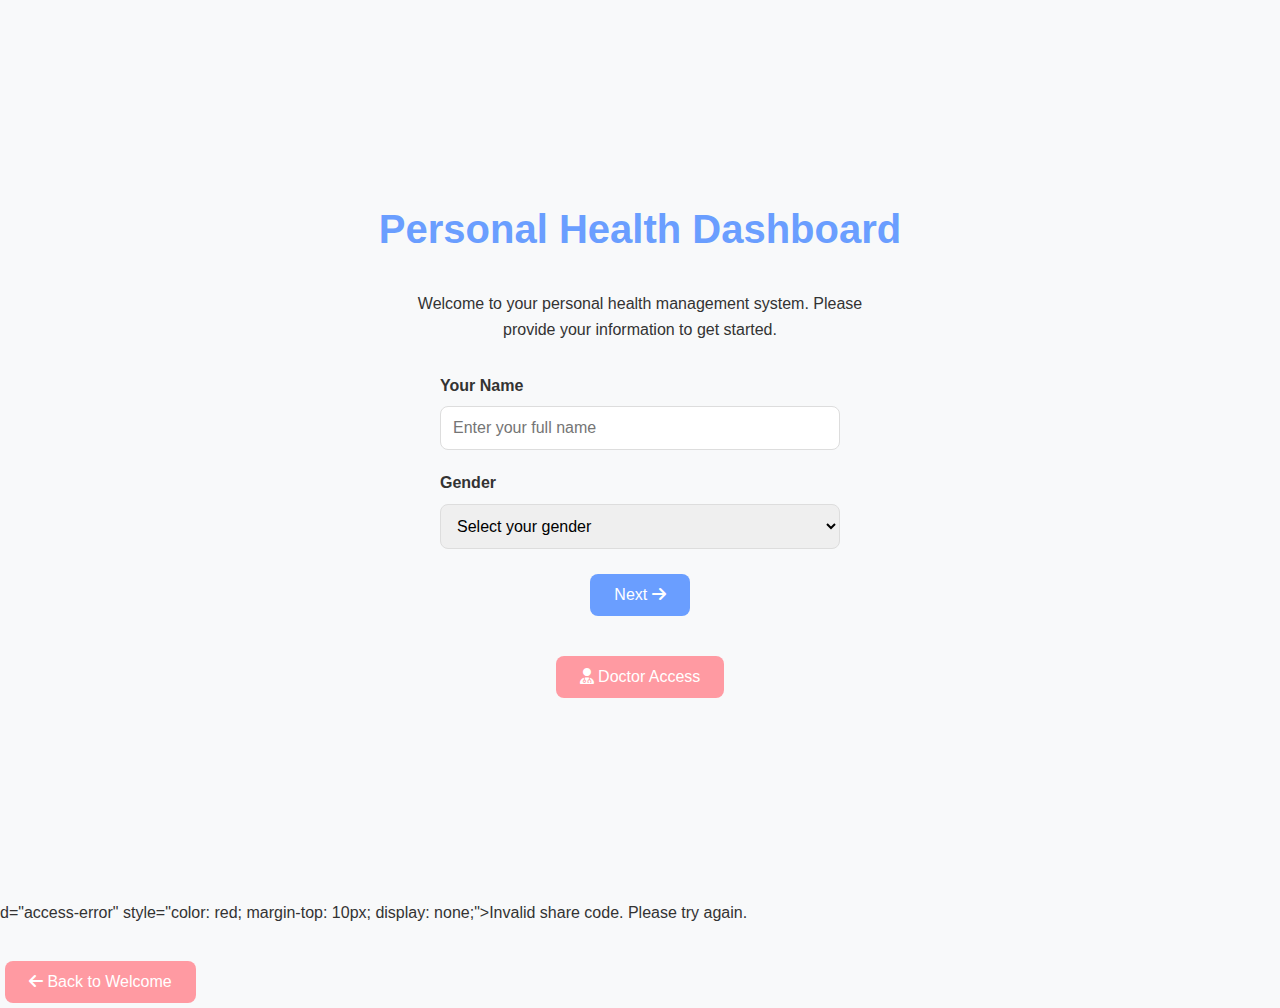
<file: index.html>
<!DOCTYPE html>
<html lang="en">
<head>
    <meta charset="UTF-8">
    <meta name="viewport" content="width=device-width, initial-scale=1.0">
    <title>Personal Health Dashboard</title>
    <link rel="stylesheet" href="https://cdnjs.cloudflare.com/ajax/libs/font-awesome/6.4.0/css/all.min.css">
    <style>
        :root {
            --primary-color: #6a9eff;
            --secondary-color: #ff9aa2;
            --accent-color: #b5ead7;
            --light-color: #ffffff;
            --dark-color: #333333;
            --shadow: 0 4px 6px rgba(0, 0, 0, 0.1);
            --transition: all 0.3s ease;
        }
        * {
            margin: 0;
            padding: 0;
            box-sizing: border-box;
            font-family: 'Segoe UI', Tahoma, Geneva, Verdana, sans-serif;
        }
        body {
            background-color: #f8f9fa;
            color: var(--dark-color);
            line-height: 1.6;
        }
        .container {
            max-width: 1200px;
            margin: 0 auto;
            padding: 20px;
        }
        .page {
            display: none;
            animation: fadeIn 0.5s ease-in-out;
        }
        .page.active {
            display: block;
        }
        @keyframes fadeIn {
            from { opacity: 0; transform: translateY(20px); }
            to { opacity: 1; transform: translateY(0); }
        }
        .welcome-container {
            display: flex;
            flex-direction: column;
            align-items: center;
            justify-content: center;
            min-height: 100vh;
            text-align: center;
            padding: 20px;
        }
        .welcome-title {
            font-size: 2.5rem;
            margin-bottom: 30px;
            color: var(--primary-color);
        }
        .form-group {
            margin-bottom: 20px;
            width: 100%;
            max-width: 400px;
        }
        .form-group label {
            display: block;
            margin-bottom: 8px;
            font-weight: 600;
            text-align: left;
        }
        .form-group input,
        .form-group select,
        .form-group textarea {
            width: 100%;
            padding: 12px;
            border: 1px solid #ddd;
            border-radius: 8px;
            font-size: 16px;
            transition: var(--transition);
        }
        .form-group textarea {
            resize: vertical;
            min-height: 100px;
        }
        .form-group input:focus,
        .form-group select:focus,
        .form-group textarea:focus {
            outline: none;
            border-color: var(--primary-color);
            box-shadow: 0 0 0 3px rgba(106, 158, 255, 0.2);
        }
        .btn {
            padding: 12px 24px;
            background-color: var(--primary-color);
            color: white;
            border: none;
            border-radius: 8px;
            font-size: 16px;
            cursor: pointer;
            transition: var(--transition);
            display: inline-block;
            margin: 5px;
        }
        .btn:hover {
            background-color: #5a8ee8;
            transform: translateY(-2px);
            box-shadow: var(--shadow);
        }
        .btn-secondary {
            background-color: var(--secondary-color);
        }
        .btn-secondary:hover {
            background-color: #ff8a92;
        }
        .btn-success {
            background-color: #4CAF50;
        }
        .btn-success:hover {
            background-color: #45a049;
        }
        .dashboard-header {
            display: flex;
            justify-content: space-between;
            align-items: center;
            margin-bottom: 30px;
        }
        .dashboard-title {
            font-size: 2rem;
            color: var(--primary-color);
        }
        .user-info {
            display: flex;
            align-items: center;
            gap: 10px;
        }
        .user-avatar {
            width: 40px;
            height: 40px;
            border-radius: 50%;
            background-color: var(--accent-color);
            display: flex;
            align-items: center;
            justify-content: center;
            color: var(--primary-color);
            font-weight: bold;
        }
        .dashboard-grid {
            display: grid;
            grid-template-columns: repeat(auto-fill, minmax(280px, 1fr));
            gap: 20px;
            margin-bottom: 30px;
        }
        .card {
            background-color: white;
            border-radius: 12px;
            padding: 20px;
            box-shadow: var(--shadow);
            transition: var(--transition);
            cursor: pointer;
        }
        .card:hover {
            transform: translateY(-5px);
            box-shadow: 0 8px 15px rgba(0, 0, 0, 0.1);
        }
        .card-icon {
            font-size: 2rem;
            margin-bottom: 15px;
            color: var(--primary-color);
        }
        .card-title {
            font-size: 1.2rem;
            margin-bottom: 10px;
            color: var(--dark-color);
        }
        .card-description {
            color: #666;
            font-size: 0.9rem;
        }
        .quote-card {
            grid-column: span 2;
            background-color: var(--accent-color);
            text-align: center;
            padding: 30px;
        }
        .quote-text {
            font-style: italic;
            font-size: 1.2rem;
            margin-bottom: 10px;
        }
        .quote-author {
            font-weight: 600;
            color: #555;
        }
        .personal-info-container {
            background-color: white;
            border-radius: 12px;
            padding: 30px;
            box-shadow: var(--shadow);
            margin-bottom: 30px;
        }
        .section-title {
            font-size: 1.5rem;
            margin-bottom: 20px;
            color: var(--primary-color);
            border-bottom: 2px solid var(--accent-color);
            padding-bottom: 10px;
            display: flex;
            justify-content: space-between;
            align-items: center;
        }
        .section-actions {
            display: flex;
            gap: 10px;
        }
        .info-grid {
            display: grid;
            grid-template-columns: repeat(auto-fill, minmax(250px, 1fr));
            gap: 20px;
            margin-bottom: 30px;
        }
        .info-item {
            margin-bottom: 15px;
        }
        .info-label {
            font-weight: 600;
            margin-bottom: 5px;
            color: #555;
        }
        .info-value {
            padding: 8px 12px;
            background-color: #f8f9fa;
            border-radius: 6px;
            min-height: 40px;
            display: flex;
            align-items: center;
        }
        .info-value.editing {
            background-color: white;
            border: 1px solid #ddd;
            padding: 0;
        }
        .info-value input,
        .info-value select,
        .info-value textarea {
            width: 100%;
            padding: 8px 12px;
            border: none;
            border-radius: 6px;
            background: transparent;
        }
        .upload-section {
            margin-top: 30px;
        }
        .upload-grid {
            display: grid;
            grid-template-columns: repeat(auto-fill, minmax(200px, 1fr));
            gap: 15px;
        }
        .upload-item {
            border: 2px dashed #ddd;
            border-radius: 8px;
            padding: 15px;
            text-align: center;
            transition: var(--transition);
        }
        .upload-item:hover {
            border-color: var(--primary-color);
            background-color: rgba(106, 158, 255, 0.05);
        }
        .upload-icon {
            font-size: 2rem;
            color: var(--primary-color);
            margin-bottom: 10px;
        }
        .file-input {
            display: none;
        }
        .uploaded-file {
            margin-top: 10px;
            font-size: 0.9rem;
            color: #555;
        }
        .analysis-grid {
            display: grid;
            grid-template-columns: repeat(auto-fill, minmax(200px, 1fr));
            gap: 20px;
        }
        .analysis-item {
            background-color: #f8f9fa;
            border-radius: 8px;
            padding: 15px;
            text-align: center;
        }
        .analysis-title {
            font-weight: 600;
            margin-bottom: 10px;
        }
        .analysis-value {
            font-size: 1.5rem;
            font-weight: bold;
            margin-bottom: 5px;
        }
        .analysis-status {
            padding: 4px 8px;
            border-radius: 4px;
            font-size: 0.8rem;
            font-weight: 600;
        }
        .status-normal {
            background-color: #d4edda;
            color: #155724;
        }
        .status-high {
            background-color: #f8d7da;
            color: #721c24;
        }
        .status-low {
            background-color: #fff3cd;
            color: #856404;
        }
        .modal {
            display: none;
            position: fixed;
            top: 0;
            left: 0;
            width: 100%;
            height: 100%;
            background-color: rgba(0, 0, 0, 0.5);
            z-index: 1000;
            align-items: center;
            justify-content: center;
        }
        .modal.active {
            display: flex;
        }
        .modal-content {
            background-color: white;
            border-radius: 12px;
            padding: 30px;
            max-width: 500px;
            width: 90%;
            box-shadow: 0 5px 15px rgba(0, 0, 0, 0.2);
            animation: modalFadeIn 0.3s ease-in-out;
        }
        @keyframes modalFadeIn {
            from { opacity: 0; transform: translateY(-30px); }
            to { opacity: 1; transform: translateY(0); }
        }
        .modal-header {
            display: flex;
            justify-content: space-between;
            align-items: center;
            margin-bottom: 20px;
        }
        .modal-title {
            font-size: 1.5rem;
            color: var(--primary-color);
        }
        .close-btn {
            background: none;
            border: none;
            font-size: 1.5rem;
            cursor: pointer;
            color: #999;
        }
        .close-btn:hover {
            color: var(--dark-color);
        }
        .calculator-container {
            background-color: white;
            border-radius: 12px;
            padding: 30px;
            box-shadow: var(--shadow);
            max-width: 600px;
            margin: 0 auto;
        }
        .calculator-result {
            margin-top: 20px;
            padding: 15px;
            background-color: var(--accent-color);
            border-radius: 8px;
            text-align: center;
            font-weight: 600;
            font-size: 1.2rem;
        }
        .share-code {
            background-color: #f8f9fa;
            border-radius: 8px;
            padding: 15px;
            text-align: center;
            margin: 20px 0;
            font-family: monospace;
            font-size: 1.5rem;
            letter-spacing: 2px;
            font-weight: bold;
            color: var(--primary-color);
        }
        .share-instructions {
            margin-bottom: 20px;
            color: #555;
        }
        .share-buttons {
            display: flex;
            justify-content: center;
            gap: 10px;
        }
        .notification {
            position: fixed;
            bottom: 20px;
            right: 20px;
            background-color: var(--primary-color);
            color: white;
            padding: 15px 20px;
            border-radius: 8px;
            box-shadow: var(--shadow);
            z-index: 2000;
            animation: fadeIn 0.3s ease-in-out;
        }
        .doctor-access-container {
            background-color: white;
            border-radius: 12px;
            padding: 40px;
            box-shadow: var(--shadow);
            max-width: 500px;
            margin: 50px auto;
            text-align: center;
        }
        .doctor-logo {
            font-size: 4rem;
            color: var(--primary-color);
            margin-bottom: 20px;
        }
        .doctor-title {
            font-size: 2rem;
            margin-bottom: 10px;
            color: var(--primary-color);
        }
        .doctor-subtitle {
            color: #666;
            margin-bottom: 30px;
        }
        @media (max-width: 768px) {
            .dashboard-grid {
                grid-template-columns: 1fr;
            }
            .quote-card {
                grid-column: span 1;
            }
            .info-grid {
                grid-template-columns: 1fr;
            }
            .upload-grid {
                grid-template-columns: 1fr;
            }
            .analysis-grid {
                grid-template-columns: 1fr;
            }
            .section-actions {
                flex-direction: column;
                width: 100%;
            }
            .section-actions .btn {
                width: 100%;
            }
        }
    </style>
</head>
<body>
    <div id="welcome-page" class="page active">
        <div class="welcome-container">
            <h1 class="welcome-title">Personal Health Dashboard</h1>
            <p style="margin-bottom: 30px; max-width: 500px;">Welcome to your personal health management system. Please provide your information to get started.</p>
            <div class="form-group">
                <label for="user-name">Your Name</label>
                <input type="text" id="user-name" placeholder="Enter your full name" required>
            </div>
            <div class="form-group">
                <label for="user-gender">Gender</label>
                <select id="user-gender" required>
                    <option value="">Select your gender</option>
                    <option value="male">Male</option>
                    <option value="female">Female</option>
                    <option value="other">Other</option>
                </select>
            </div>
            <button id="welcome-next-btn" class="btn">Next <i class="fas fa-arrow-right"></i></button>
            <div style="margin-top: 30px;">
                <button id="doctor-access-btn" class="btn btn-secondary"><i class="fas fa-user-md"></i> Doctor Access</button>
            </div>
        </div>
    </div>
    <div id="dashboard-page" class="page">
        <div class="container">
            <div class="dashboard-header">
                <h1 class="dashboard-title">Health Dashboard</h1>
                <div class="user-info">
                    <div class="user-avatar" id="user-avatar">U</div>
                    <span id="display-name">User</span>
                </div>
            </div>
            <div class="dashboard-grid">
                <div class="card" id="personal-info-card">
                    <div class="card-icon"><i class="fas fa-user-lock"></i></div>
                    <h3 class="card-title">Personal Info</h3>
                    <p class="card-description">View and manage your personal health information</p>
                </div>
                <div class="card" id="doctor-view-card">
                    <div class="card-icon"><i class="fas fa-user-md"></i></div>
                    <h3 class="card-title">Doctor View</h3>
                    <p class="card-description">Access patient information using a share code</p>
                </div>
                <div class="card" id="age-calculator-card">
                    <div class="card-icon"><i class="fas fa-calendar-alt"></i></div>
                    <h3 class="card-title">Age Calculator</h3>
                    <p class="card-description">Calculate your exact age in years, months, and days</p>
                </div>
                <div class="card" id="bmi-calculator-card">
                    <div class="card-icon"><i class="fas fa-weight"></i></div>
                    <h3 class="card-title">BMI Calculator</h3>
                    <p class="card-description">Calculate your Body Mass Index</p>
                </div>
                <div class="card" id="heart-rate-card">
                    <div class="card-icon"><i class="fas fa-heartbeat"></i></div>
                    <h3 class="card-title">Heart Rate Checker</h3>
                    <p class="card-description">Check and track your heart rate</p>
                </div>
                <div class="card" id="temperature-card">
                    <div class="card-icon"><i class="fas fa-thermometer-half"></i></div>
                    <h3 class="card-title">Body Temperature</h3>
                    <p class="card-description">Record and monitor your body temperature</p>
                </div>
                <div class="card" id="sleep-calculator-card">
                    <div class="card-icon"><i class="fas fa-bed"></i></div>
                    <h3 class="card-title">Sleep Time Calculator</h3>
                    <p class="card-description">Calculate optimal sleep and wake times</p>
                </div>
                <div class="card" id="water-intake-card">
                    <div class="card-icon"><i class="fas fa-tint"></i></div>
                    <h3 class="card-title">Water Intake Calculator</h3>
                    <p class="card-description">Calculate your daily water intake needs</p>
                </div>
                <div class="card quote-card">
                    <div class="card-icon"><i class="fas fa-quote-left"></i></div>
                    <p class="quote-text" id="motivational-quote">Loading quote...</p>
                    <p class="quote-author" id="quote-author">Author</p>
                </div>
            </div>
        </div>
    </div>
    <div id="personal-info-page" class="page">
        <div class="container">
            <div class="dashboard-header">
                <h1 class="dashboard-title">Personal Health Information</h1>
                <button id="back-to-dashboard" class="btn"><i class="fas fa-arrow-left"></i> Back to Dashboard</button>
            </div>
            <div class="personal-info-container">
                <h2 class="section-title">
                    Personal Information
                    <div class="section-actions">
                        <button id="edit-info-btn" class="btn btn-secondary"><i class="fas fa-edit"></i> Edit</button>
                        <button id="save-info-btn" class="btn btn-success" style="display: none;"><i class="fas fa-save"></i> Save</button>
                        <button id="cancel-edit-btn" class="btn" style="display: none;"><i class="fas fa-times"></i> Cancel</button>
                        <button id="share-info-btn" class="btn"><i class="fas fa-share-alt"></i> Share with Doctor</button>
                    </div>
                </h2>
                <div class="info-grid">
                    <div class="info-item">
                        <div class="info-label">Name</div>
                        <div class="info-value" id="info-name">-</div>
                    </div>
                    <div class="info-item">
                        <div class="info-label">Date of Birth</div>
                        <div class="info-value" id="info-dob">-</div>
                    </div>
                    <div class="info-item">
                        <div class="info-label">Gender</div>
                        <div class="info-value" id="info-gender">-</div>
                    </div>
                    <div class="info-item">
                        <div class="info-label">Blood Group</div>
                        <div class="info-value" id="info-blood-group">-</div>
                    </div>
                    <div class="info-item">
                        <div class="info-label">Height</div>
                        <div class="info-value" id="info-height">-</div>
                    </div>
                    <div class="info-item">
                        <div class="info-label">Weight</div>
                        <div class="info-value" id="info-weight">-</div>
                    </div>
                    <div class="info-item">
                        <div class="info-label">Allergies</div>
                        <div class="info-value" id="info-allergies">-</div>
                    </div>
                    <div class="info-item">
                        <div class="info-label">Emergency Contact</div>
                        <div class="info-value" id="info-emergency">-</div>
                    </div>
                    <div class="info-item">
                        <div class="info-label">Email ID</div>
                        <div class="info-value" id="info-email">-</div>
                    </div>
                    <div class="info-item">
                        <div class="info-label">Current Medications</div>
                        <div class="info-value" id="info-medications">-</div>
                    </div>
                    <div class="info-item" style="grid-column: span 2;">
                        <div class="info-label">Medical History</div>
                        <div class="info-value" id="info-medical-history">-</div>
                    </div>
                </div>
                <h2 class="section-title">Medical Certificates</h2>
                <div class="upload-section">
                    <div class="upload-grid">
                        <div class="upload-item" data-upload-type="blood-report">
                            <div class="upload-icon"><i class="fas fa-file-medical"></i></div>
                            <div>Blood Report</div>
                            <input type="file" class="file-input" id="blood-report-input" accept=".pdf,.jpg,.jpeg,.png">
                            <div class="uploaded-file" id="blood-report-file"></div>
                        </div>
                        <div class="upload-item" data-upload-type="xray-report">
                            <div class="upload-icon"><i class="fas fa-x-ray"></i></div>
                            <div>X-Ray Report</div>
                            <input type="file" class="file-input" id="xray-report-input" accept=".pdf,.jpg,.jpeg,.png">
                            <div class="uploaded-file" id="xray-report-file"></div>
                        </div>
                        <div class="upload-item" data-upload-type="ecg-report">
                            <div class="upload-icon"><i class="fas fa-heartbeat"></i></div>
                            <div>ECG Report</div>
                            <input type="file" class="file-input" id="ecg-report-input" accept=".pdf,.jpg,.jpeg,.png">
                            <div class="uploaded-file" id="ecg-report-file"></div>
                        </div>
                        <div class="upload-item" data-upload-type="vaccination">
                            <div class="upload-icon"><i class="fas fa-syringe"></i></div>
                            <div>Vaccination Certificate</div>
                            <input type="file" class="file-input" id="vaccination-input" accept=".pdf,.jpg,.jpeg,.png">
                            <div class="uploaded-file" id="vaccination-file"></div>
                        </div>
                        <div class="upload-item" data-upload-type="fitness">
                            <div class="upload-icon"><i class="fas fa-running"></i></div>
                            <div>Medical Fitness Certificate</div>
                            <input type="file" class="file-input" id="fitness-input" accept=".pdf,.jpg,.jpeg,.png">
                            <div class="uploaded-file" id="fitness-file"></div>
                        </div>
                        <div class="upload-item" data-upload-type="insurance">
                            <div class="upload-icon"><i class="fas fa-file-invoice-dollar"></i></div>
                            <div>Insurance Card</div>
                            <input type="file" class="file-input" id="insurance-input" accept=".pdf,.jpg,.jpeg,.png">
                            <div class="uploaded-file" id="insurance-file"></div>
                        </div>
                    </div>
                </div>
                <h2 class="section-title">Report Analysis</h2>
                <div class="analysis-grid">
                    <div class="analysis-item">
                        <div class="analysis-title">Blood Pressure</div>
                        <div class="analysis-value" id="bp-value">120/80</div>
                        <div class="analysis-status status-normal" id="bp-status">Normal</div>
                    </div>
                    <div class="analysis-item">
                        <div class="analysis-title">Blood Sugar</div>
                        <div class="analysis-value" id="sugar-value">100 mg/dL</div>
                        <div class="analysis-status status-normal" id="sugar-status">Normal</div>
                    </div>
                    <div class="analysis-item">
                        <div class="analysis-title">Heart Rate</div>
                        <div class="analysis-value" id="hr-value">72 bpm</div>
                        <div class="analysis-status status-normal" id="hr-status">Normal</div>
                    </div>
                    <div class="analysis-item">
                        <div class="analysis-title">Cholesterol</div>
                        <div class="analysis-value" id="cholesterol-value">180 mg/dL</div>
                        <div class="analysis-status status-normal" id="cholesterol-status">Normal</div>
                    </div>
                </div>
            </div>
        </div>
    </div>
    <div id="doctor-access-page" class="page">
        <div class="doctor-access-container">
            <div class="doctor-logo"><i class="fas fa-user-md"></i></div>
            <h1 class="doctor-title">Doctor Access</h1>
            <p class="doctor-subtitle">Enter the share code provided by the patient to view their health information.</p>
            <div class="form-group">
                <label for="share-code-input">Share Code</label>
                <input type="text" id="share-code-input" placeholder="Enter 6-character code" maxlength="6">
            </div>
            <button id="access-patient-btn" class="btn">Access Patient Information</button>
            <div id="calculator-content"></div>
        </div>
    </div>
    <div id="share-modal" class="modal">
        <div class="modal-content">
            <div class="modal-header">
                <h3 class="modal-title">Share Your Health Information</h3>
                <button class="close-btn" id="close-share-modal">&times;</button>
            </div>
            <div class="share-instructions">
                Share this code with your doctor. They can use it to access your health information.
            </div>
            <div class="share-code" id="share-code">ABCD12</div>
            <div class="share-buttons">
                <button id="copy-code-btn" class="btn"><i class="fas fa-copy"></i> Copy Code</button>
                <button id="generate-new-code-btn" class="btn btn-secondary"><i class="fas fa-sync-alt"></i> Generate New Code</button>
            </div>
            <div id="copy-success" style="color: green; margin-top: 10px; display: none; text-align: center;">
                Code copied to clipboard!
            </div>
        </div>
    </div>
    <script>
        const healthData = {};

        document.addEventListener('DOMContentLoaded', function() {
            checkDoctorView();
            const userData = getUserData();
            if (userData.name && userData.gender) {
                showDashboard();
            }
            setupEventListeners();
            loadMotivationalQuote();
        });

        function getUserData() {
            const data = sessionStorage.getItem('healthDashboardUser');
            return data ? JSON.parse(data) : {};
        }

        function saveUserData(data) {
            sessionStorage.setItem('healthDashboardUser', JSON.stringify(data));
        }

        function getPersonalInfo() {
            const data = sessionStorage.getItem('personalInfo');
            return data ? JSON.parse(data) : {};
        }

        function savePersonalInfo(data) {
            sessionStorage.setItem('personalInfo', JSON.stringify(data));
        }

        function getUploadedFiles() {
            const data = sessionStorage.getItem('uploadedFiles');
            return data ? JSON.parse(data) : {};
        }

        function saveUploadedFiles(data) {
            sessionStorage.setItem('uploadedFiles', JSON.stringify(data));
        }

        function getAnalysisData() {
            const data = sessionStorage.getItem('analysisData');
            return data ? JSON.parse(data) : {};
        }

        function saveAnalysisData(data) {
            sessionStorage.setItem('analysisData', JSON.stringify(data));
        }

        function getShareCode() {
            return sessionStorage.getItem('healthShareCode');
        }

        function saveShareCode(code) {
            sessionStorage.setItem('healthShareCode', code);
        }

        function getSharedData(code) {
            const data = sessionStorage.getItem(`sharedData_${code}`);
            return data ? JSON.parse(data) : null;
        }

        function saveSharedData(code, data) {
            sessionStorage.setItem(`sharedData_${code}`, JSON.stringify(data));
        }

        function checkDoctorView() {
            const urlParams = new URLSearchParams(window.location.search);
            const view = urlParams.get('view');
            if (view === 'doctor') {
                showPage('doctor-access-page');
            }
        }

        function setupEventListeners() {
            document.getElementById('welcome-next-btn').addEventListener('click', function() {
                const name = document.getElementById('user-name').value.trim();
                const gender = document.getElementById('user-gender').value;
                if (name && gender) {
                    const userData = { name: name, gender: gender };
                    saveUserData(userData);
                    showDashboard();
                } else {
                    alert('Please enter your name and select your gender.');
                }
            });

            document.getElementById('doctor-access-btn').addEventListener('click', function() {
                showPage('doctor-access-page');
            });

            document.getElementById('personal-info-card').addEventListener('click', function() {
                document.getElementById('password-modal').classList.add('active');
            });

            document.getElementById('doctor-view-card').addEventListener('click', function() {
                document.getElementById('doctor-view-modal').classList.add('active');
            });

            document.getElementById('age-calculator-card').addEventListener('click', function() {
                showCalculator('age');
            });

            document.getElementById('bmi-calculator-card').addEventListener('click', function() {
                showCalculator('bmi');
            });

            document.getElementById('heart-rate-card').addEventListener('click', function() {
                showCalculator('heart-rate');
            });

            document.getElementById('temperature-card').addEventListener('click', function() {
                showCalculator('temperature');
            });

            document.getElementById('sleep-calculator-card').addEventListener('click', function() {
                showCalculator('sleep');
            });

            document.getElementById('water-intake-card').addEventListener('click', function() {
                showCalculator('water');
            });

            document.getElementById('verify-password-btn').addEventListener('click', verifyPassword);
            document.getElementById('close-password-modal').addEventListener('click', function() {
                document.getElementById('password-modal').classList.remove('active');
            });

            document.getElementById('view-patient-btn').addEventListener('click', function() {
                const shareCode = document.getElementById('doctor-code-input').value.trim().toUpperCase();
                if (shareCode.length === 6) {
                    const sharedData = getSharedData(shareCode);
                    if (sharedData) {
                        displayDoctorView(sharedData);
                        document.getElementById('doctor-view-modal').classList.remove('active');
                        document.getElementById('doctor-code-input').value = '';
                        document.getElementById('doctor-code-error').style.display = 'none';
                    } else {
                        document.getElementById('doctor-code-error').style.display = 'block';
                    }
                } else {
                    document.getElementById('doctor-code-error').style.display = 'block';
                }
            });

            document.getElementById('close-doctor-modal').addEventListener('click', function() {
                document.getElementById('doctor-view-modal').classList.remove('active');
                document.getElementById('doctor-code-input').value = '';
                document.getElementById('doctor-code-error').style.display = 'none';
            });

            document.getElementById('close-calculator-modal').addEventListener('click', function() {
                document.getElementById('calculator-modal').classList.remove('active');
            });

            document.getElementById('back-to-dashboard').addEventListener('click', function() {
                showPage('dashboard-page');
            });

            document.getElementById('edit-info-btn').addEventListener('click', enableEditMode);
            document.getElementById('save-info-btn').addEventListener('click', savePersonalInfoData);
            document.getElementById('cancel-edit-btn').addEventListener('click', cancelEditMode);
            document.getElementById('share-info-btn').addEventListener('click', showShareModal);

            document.getElementById('close-share-modal').addEventListener('click', function() {
                document.getElementById('share-modal').classList.remove('active');
            });

            document.getElementById('copy-code-btn').addEventListener('click', copyShareCode);
            document.getElementById('generate-new-code-btn').addEventListener('click', generateNewShareCode);

            document.getElementById('access-patient-btn').addEventListener('click', accessPatientInfo);
            document.getElementById('back-to-doctor-access').addEventListener('click', function() {
                showPage('doctor-access-page');
                document.getElementById('share-code-input').value = '';
                document.getElementById('access-error').style.display = 'none';
            });

            document.getElementById('back-to-welcome').addEventListener('click', function() {
                showPage('welcome-page');
                document.getElementById('share-code-input').value = '';
                document.getElementById('access-error').style.display = 'none';
            });

            setupFileUploadHandlers();
        }

        function accessPatientInfo() {
            const shareCode = document.getElementById('share-code-input').value.trim().toUpperCase();
            if (shareCode.length === 6) {
                const sharedData = getSharedData(shareCode);
                if (sharedData) {
                    displayDoctorView(sharedData);
                } else {
                    document.getElementById('access-error').style.display = 'block';
                }
            } else {
                document.getElementById('access-error').style.display = 'block';
            }
        }

        function displayDoctorView(data) {
            const container = document.getElementById('doctor-info-container');
            container.innerHTML = '';

            const patientInfoSection = document.createElement('div');
            patientInfoSection.innerHTML = `
                <h2 class="section-title">Patient Information</h2>
                <div class="info-grid">
                    <div class="info-item">
                        <div class="info-label">Name</div>
                        <div class="info-value">${data.userData.name || '-'}</div>
                    </div>
                    <div class="info-item">
                        <div class="info-label">Date of Birth</div>
                        <div class="info-value">${data.personalInfo.dob || '-'}</div>
                    </div>
                    <div class="info-item">
                        <div class="info-label">Gender</div>
                        <div class="info-value">${data.userData.gender ? data.userData.gender.charAt(0).toUpperCase() + data.userData.gender.slice(1) : '-'}</div>
                    </div>
                    <div class="info-item">
                        <div class="info-label">Blood Group</div>
                        <div class="info-value">${data.personalInfo.bloodGroup || '-'}</div>
                    </div>
                    <div class="info-item">
                        <div class="info-label">Height</div>
                        <div class="info-value">${data.personalInfo.height || '-'}</div>
                    </div>
                    <div class="info-item">
                        <div class="info-label">Weight</div>
                        <div class="info-value">${data.personalInfo.weight || '-'}</div>
                    </div>
                    <div class="info-item">
                        <div class="info-label">Allergies</div>
                        <div class="info-value">${data.personalInfo.allergies || '-'}</div>
                    </div>
                    <div class="info-item">
                        <div class="info-label">Emergency Contact</div>
                        <div class="info-value">${data.personalInfo.emergencyContact || '-'}</div>
                    </div>
                    <div class="info-item">
                        <div class="info-label">Email ID</div>
                        <div class="info-value">${data.personalInfo.email || '-'}</div>
                    </div>
                    <div class="info-item">
                        <div class="info-label">Current Medications</div>
                        <div class="info-value">${data.personalInfo.medications || '-'}</div>
                    </div>
                    <div class="info-item" style="grid-column: span 2;">
                        <div class="info-label">Medical History</div>
                        <div class="info-value">${data.personalInfo.medicalHistory || '-'}</div>
                    </div>
                </div>
            `;

            container.appendChild(patientInfoSection);

            const certificatesSection = document.createElement('div');
            certificatesSection.innerHTML = `
                <h2 class="section-title">Medical Certificates</h2>
                <div class="upload-grid">
                    ${Object.keys(data.uploadedFiles).map(fileType => `
                        <div class="upload-item">
                            <div class="upload-icon"><i class="fas fa-file-medical"></i></div>
                            <div>${fileType.replace('-', ' ').replace(/\b\w/g, l => l.toUpperCase())}</div>
                            <div class="uploaded-file">${data.uploadedFiles[fileType].name}</div>
                        </div>
                    `).join('')}
                </div>
            `;

            container.appendChild(certificatesSection);

            const analysisSection = document.createElement('div');
            analysisSection.innerHTML = `
                <h2 class="section-title">Report Analysis</h2>
                <div class="analysis-grid">
                    <div class="analysis-item">
                        <div class="analysis-title">Blood Pressure</div>
                        <div class="analysis-value">${data.analysisData.bloodPressure || '120/80'}</div>
                        <div class="analysis-status status-normal">Normal</div>
                    </div>
                    <div class="analysis-item">
                        <div class="analysis-title">Blood Sugar</div>
                        <div class="analysis-value">${data.analysisData.bloodSugar || '100 mg/dL'}</div>
                        <div class="analysis-status status-normal">Normal</div>
                    </div>
                    <div class="analysis-item">
                        <div class="analysis-title">Heart Rate</div>
                        <div class="analysis-value">${data.analysisData.heartRate ? `${data.analysisData.heartRate} bpm` : '72 bpm'}</div>
                        <div class="analysis-status status-normal">Normal</div>
                    </div>
                    <div class="analysis-item">
                        <div class="analysis-title">Cholesterol</div>
                        <div class="analysis-value">${data.analysisData.cholesterol || '180 mg/dL'}</div>
                        <div class="analysis-status status-normal">Normal</div>
                    </div>
                </div>
            `;

            container.appendChild(analysisSection);

            const timestampSection = document.createElement('div');
            timestampSection.style.marginTop = '20px';
            timestampSection.style.textAlign = 'center';
            timestampSection.style.color = '#666';
            timestampSection.style.fontSize = '0.9rem';
            timestampSection.innerHTML = `Information shared on: ${new Date(data.timestamp).toLocaleString()}`;
            container.appendChild(timestampSection);

            showPage('doctor-view-page');
        }

        function showDashboard() {
            const userData = getUserData();
            document.getElementById('display-name').textContent = userData.name;
            document.getElementById('user-avatar').textContent = userData.name.charAt(0).toUpperCase();
            showPage('dashboard-page');
        }

        function showPage(pageId) {
            document.querySelectorAll('.page').forEach(page => {
                page.classList.remove('active');
            });
            document.getElementById(pageId).classList.add('active');
        }

        function verifyPassword() {
            const password = document.getElementById('password-input').value;
            const correctPassword = 'health123';
            if (password === correctPassword) {
                document.getElementById('password-modal').classList.remove('active');
                showPersonalInfoPage();
                document.getElementById('password-input').value = '';
                document.getElementById('password-error').style.display = 'none';
            } else {
                document.getElementById('password-error').style.display = 'block';
            }
        }

        function showPersonalInfoPage() {
            loadPersonalInfoData();
            showPage('personal-info-page');
        }

        function loadPersonalInfoData() {
            const userData = getUserData();
            const personalInfo = getPersonalInfo();

            document.getElementById('info-name').textContent = userData.name || '-';
            document.getElementById('info-gender').textContent = userData.gender ?
                userData.gender.charAt(0).toUpperCase() + userData.gender.slice(1) : '-';

            document.getElementById('info-dob').textContent = personalInfo.dob || '-';
            document.getElementById('info-blood-group').textContent = personalInfo.bloodGroup || '-';
            document.getElementById('info-height').textContent = personalInfo.height || '-';
            document.getElementById('info-weight').textContent = personalInfo.weight || '-';
            document.getElementById('info-allergies').textContent = personalInfo.allergies || '-';
            document.getElementById('info-emergency').textContent = personalInfo.emergencyContact || '-';
            document.getElementById('info-email').textContent = personalInfo.email || '-';
            document.getElementById('info-medications').textContent = personalInfo.medications || '-';
            document.getElementById('info-medical-history').textContent = personalInfo.medicalHistory || '-';

            loadUploadedFiles();
        }

        function loadUploadedFiles() {
            const uploadedFiles = getUploadedFiles();
            Object.keys(uploadedFiles).forEach(fileType => {
                const fileElement = document.getElementById(`${fileType}-file`);
                if (fileElement && uploadedFiles[fileType]) {
                    fileElement.textContent = uploadedFiles[fileType].name;
                }
            });
        }

        function setupFileUploadHandlers() {
            const uploadItems = document.querySelectorAll('.upload-item');
            uploadItems.forEach(item => {
                const uploadType = item.getAttribute('data-upload-type');
                const fileInput = document.getElementById(`${uploadType}-input`);
                item.addEventListener('click', function() {
                    fileInput.click();
                });
                fileInput.addEventListener('change', function(e) {
                    const file = e.target.files[0];
                    if (file) {
                        const uploadedFiles = getUploadedFiles();
                        uploadedFiles[uploadType] = {
                            name: file.name,
                            size: file.size,
                            type: file.type
                        };
                        saveUploadedFiles(uploadedFiles);
                        document.getElementById(`${uploadType}-file`).textContent = file.name;
                    }
                });
            });
        }

        function enableEditMode() {
            document.getElementById('edit-info-btn').style.display = 'none';
            document.getElementById('save-info-btn').style.display = 'inline-block';
            document.getElementById('cancel-edit-btn').style.display = 'inline-block';

            const infoItems = document.querySelectorAll('.info-value');
            infoItems.forEach(item => {
                const currentValue = item.textContent.trim();
                const itemId = item.id;
                let inputElement;

                if (itemId === 'info-gender') {
                    inputElement = document.createElement('select');
                    inputElement.innerHTML = `
                        <option value="">Select gender</option>
                        <option value="male" ${currentValue === 'Male' ? 'selected' : ''}>Male</option>
                        <option value="female" ${currentValue === 'Female' ? 'selected' : ''}>Female</option>
                        <option value="other" ${currentValue === 'Other' ? 'selected' : ''}>Other</option>
                    `;
                } else if (itemId === 'info-medical-history' || itemId === 'info-allergies' || itemId === 'info-medications') {
                    inputElement = document.createElement('textarea');
                    inputElement.value = currentValue === '-' ? '' : currentValue;
                } else if (itemId === 'info-dob') {
                    inputElement = document.createElement('input');
                    inputElement.type = 'date';
                    inputElement.value = currentValue === '-' ? '' : currentValue;
                } else {
                    inputElement = document.createElement('input');
                    inputElement.type = 'text';
                    inputElement.value = currentValue === '-' ? '' : currentValue;
                }

                item.innerHTML = '';
                item.appendChild(inputElement);
                item.classList.add('editing');
            });
        }

        function savePersonalInfoData() {
            const personalInfo = {};
            const infoItems = document.querySelectorAll('.info-value.editing');
            infoItems.forEach(item => {
                const input = item.querySelector('input, select, textarea');
                const itemId = item.id;
                const value = input.value.trim();

                if (itemId === 'info-name') personalInfo.name = value;
                else if (itemId === 'info-dob') personalInfo.dob = value;
                else if (itemId === 'info-gender') personalInfo.gender = value;
                else if (itemId === 'info-blood-group') personalInfo.bloodGroup = value;
                else if (itemId === 'info-height') personalInfo.height = value;
                else if (itemId === 'info-weight') personalInfo.weight = value;
                else if (itemId === 'info-allergies') personalInfo.allergies = value;
                else if (itemId === 'info-emergency') personalInfo.emergencyContact = value;
                else if (itemId === 'info-email') personalInfo.email = value;
                else if (itemId === 'info-medications') personalInfo.medications = value;
                else if (itemId === 'info-medical-history') personalInfo.medicalHistory = value;
            });

            savePersonalInfo(personalInfo);

            const userData = getUserData();
            if (personalInfo.name) userData.name = personalInfo.name;
            if (personalInfo.gender) userData.gender = personalInfo.gender;
            saveUserData(userData);

            loadPersonalInfoData();
            exitEditMode();
            showNotification('Personal information saved successfully!');
        }

        function cancelEditMode() {
            loadPersonalInfoData();
            exitEditMode();
        }

        function exitEditMode() {
            document.getElementById('edit-info-btn').style.display = 'inline-block';
            document.getElementById('save-info-btn').style.display = 'none';
            document.getElementById('cancel-edit-btn').style.display = 'none';
            document.querySelectorAll('.info-value').forEach(item => {
                item.classList.remove('editing');
            });
        }

        function showShareModal() {
            let shareCode = getShareCode();
            if (!shareCode) {
                shareCode = generateShareCode();
                saveShareCode(shareCode);
            }
            document.getElementById('share-code').textContent = shareCode;
            document.getElementById('share-modal').classList.add('active');
            saveDataForSharing();
        }

        function generateShareCode() {
            const characters = 'ABCDEFGHIJKLMNOPQRSTUVWXYZ0123456789';
            let result = '';
            for (let i = 0; i < 6; i++) {
                result += characters.charAt(Math.floor(Math.random() * characters.length));
            }
            return result;
        }

        function generateNewShareCode() {
            const newCode = generateShareCode();
            saveShareCode(newCode);
            document.getElementById('share-code').textContent = newCode;
            saveDataForSharing();
            showNotification('New share code generated!');
        }

        function saveDataForSharing() {
            const shareCode = getShareCode();
            if (!shareCode) return;

            const userData = getUserData();
            const personalInfo = getPersonalInfo();
            const uploadedFiles = getUploadedFiles();
            const analysisData = getAnalysisData();

            const sharedData = {
                userData,
                personalInfo,
                uploadedFiles,
                analysisData,
                timestamp: new Date().toISOString()
            };

            saveSharedData(shareCode, sharedData);
        }

        function copyShareCode() {
            const shareCode = document.getElementById('share-code').textContent;
            const tempInput = document.createElement('input');
            tempInput.value = shareCode;
            document.body.appendChild(tempInput);
            tempInput.select();
            document.execCommand('copy');
            document.body.removeChild(tempInput);

            const copySuccess = document.getElementById('copy-success');
            copySuccess.style.display = 'block';
            setTimeout(() => {
                copySuccess.style.display = 'none';
            }, 3000);
        }

        function showNotification(message) {
            const notification = document.createElement('div');
            notification.className = 'notification';
            notification.textContent = message;
            document.body.appendChild(notification);
            setTimeout(() => {
                notification.style.opacity = '0';
                setTimeout(() => {
                    document.body.removeChild(notification);
                }, 300);
            }, 3000);
        }

        function showCalculator(type) {
            const modal = document.getElementById('calculator-modal');
            const title = document.getElementById('calculator-title');
            const content = document.getElementById('calculator-content');
            content.innerHTML = '';

            switch(type) {
                case 'age':
                    title.textContent = 'Age Calculator';
                    content.innerHTML = getAgeCalculatorHTML();
                    setupAgeCalculator();
                    break;
                case 'bmi':
                    title.textContent = 'BMI Calculator';
                    content.innerHTML = getBMICalculatorHTML();
                    setupBMICalculator();
                    break;
                case 'heart-rate':
                    title.textContent = 'Heart Rate Checker';
                    content.innerHTML = getHeartRateCheckerHTML();
                    setupHeartRateChecker();
                    break;
                case 'temperature':
                    title.textContent = 'Body Temperature Checker';
                    content.innerHTML = getTemperatureCheckerHTML();
                    setupTemperatureChecker();
                    break;
                case 'sleep':
                    title.textContent = 'Sleep Time Calculator';
                    content.innerHTML = getSleepCalculatorHTML();
                    setupSleepCalculator();
                    break;
                case 'water':
                    title.textContent = 'Water Intake Calculator';
                    content.innerHTML = getWaterIntakeCalculatorHTML();
                    setupWaterIntakeCalculator();
                    break;
            }

            modal.classList.add('active');
        }

        function getAgeCalculatorHTML() {
            return `
                <div class="form-group">
                    <label for="birth-date">Date of Birth</label>
                    <input type="date" id="birth-date">
                </div>
                <button id="calculate-age-btn" class="btn">Calculate Age</button>
                <div id="age-result" class="calculator-result" style="display: none;"></div>
            `;
        }

        function setupAgeCalculator() {
            document.getElementById('calculate-age-btn').addEventListener('click', function() {
                const birthDate = document.getElementById('birth-date').value;
                if (birthDate) {
                    const birth = new Date(birthDate);
                    const today = new Date();
                    let years = today.getFullYear() - birth.getFullYear();
                    let months = today.getMonth() - birth.getMonth();
                    let days = today.getDate() - birth.getDate();

                    if (days < 0) {
                        months--;
                        const lastMonth = new Date(today.getFullYear(), today.getMonth(), 0);
                        days += lastMonth.getDate();
                    }

                    if (months < 0) {
                        years--;
                        months += 12;
                    }

                    const result = `You are ${years} years, ${months} months, and ${days} days old.`;
                    document.getElementById('age-result').textContent = result;
                    document.getElementById('age-result').style.display = 'block';
                    saveToPersonalInfo('dob', birthDate);
                } else {
                    alert('Please enter your date of birth.');
                }
            });
        }

        function getBMICalculatorHTML() {
            return `
                <div class="form-group">
                    <label for="weight">Weight (kg)</label>
                    <input type="number" id="weight" placeholder="Enter your weight" min="1" step="0.1">
                </div>
                <div class="form-group">
                    <label for="height">Height (cm)</label>
                    <input type="number" id="height" placeholder="Enter your height" min="1" step="0.1">
                </div>
                <button id="calculate-bmi-btn" class="btn">Calculate BMI</button>
                <div id="bmi-result" class="calculator-result" style="display: none;"></div>
            `;
        }

        function setupBMICalculator() {
            document.getElementById('calculate-bmi-btn').addEventListener('click', function() {
                const weight = parseFloat(document.getElementById('weight').value);
                const height = parseFloat(document.getElementById('height').value) / 100;
                if (weight > 0 && height > 0) {
                    const bmi = weight / (height * height);
                    let category = '';
                    if (bmi < 18.5) {
                        category = 'Underweight';
                    } else if (bmi < 25) {
                        category = 'Normal weight';
                    } else if (bmi < 30) {
                        category = 'Overweight';
                    } else {
                        category = 'Obese';
                    }
                    const result = `Your BMI is ${bmi.toFixed(1)} (${category})`;
                    document.getElementById('bmi-result').textContent = result;
                    document.getElementById('bmi-result').style.display = 'block';
                    saveToPersonalInfo('weight', `${weight} kg`);
                    saveToPersonalInfo('height', `${height * 100} cm`);
                } else {
                    alert('Please enter valid weight and height values.');
                }
            });
        }

        function getHeartRateCheckerHTML() {
            return `
                <div class="form-group">
                    <label for="heart-rate">Heart Rate (bpm)</label>
                    <input type="number" id="heart-rate" placeholder="Enter your heart rate" min="1">
                </div>
                <button id="check-heart-rate-btn" class="btn">Check Heart Rate</button>
                <div id="heart-rate-result" class="calculator-result" style="display: none;"></div>
            `;
        }

        function setupHeartRateChecker() {
            document.getElementById('check-heart-rate-btn').addEventListener('click', function() {
                const heartRate = parseInt(document.getElementById('heart-rate').value);
                if (heartRate > 0) {
                    let status = '';
                    if (heartRate < 60) {
                        status = 'Low (Bradycardia)';
                    } else if (heartRate <= 100) {
                        status = 'Normal';
                    } else {
                        status = 'High (Tachycardia)';
                    }
                    const result = `Your heart rate is ${heartRate} bpm (${status})`;
                    document.getElementById('heart-rate-result').textContent = result;
                    document.getElementById('heart-rate-result').style.display = 'block';
                    updateReportAnalysis('heart-rate', heartRate);
                } else {
                    alert('Please enter a valid heart rate value.');
                }
            });
        }

        function getTemperatureCheckerHTML() {
            return `
                <div class="form-group">
                    <label for="temperature">Body Temperature (°C)</label>
                    <input type="number" id="temperature" placeholder="Enter your temperature" min="35" max="42" step="0.1">
                </div>
                <button id="check-temperature-btn" class="btn">Check Temperature</button>
                <div id="temperature-result" class="calculator-result" style="display: none;"></div>
            `;
        }

        function setupTemperatureChecker() {
            document.getElementById('check-temperature-btn').addEventListener('click', function() {
                const temperature = parseFloat(document.getElementById('temperature').value);
                if (temperature >= 35 && temperature <= 42) {
                    let status = '';
                    if (temperature < 36.1) {
                        status = 'Low (Hypothermia)';
                    } else if (temperature <= 37.2) {
                        status = 'Normal';
                    } else if (temperature <= 38.0) {
                        status = 'Low-grade fever';
                    } else if (temperature <= 39.0) {
                        status = 'Fever';
                    } else {
                        status = 'High fever';
                    }
                    const result = `Your body temperature is ${temperature}°C (${status})`;
                    document.getElementById('temperature-result').textContent = result;
                    document.getElementById('temperature-result').style.display = 'block';
                } else {
                    alert('Please enter a valid temperature value between 35°C and 42°C.');
                }
            });
        }

        function getSleepCalculatorHTML() {
            return `
                <div class="form-group">
                    <label for="wake-time">Wake Up Time</label>
                    <input type="time" id="wake-time">
                </div>
                <div class="form-group">
                    <label for="sleep-cycles">Sleep Cycles (90 minutes each)</label>
                    <select id="sleep-cycles">
                        <option value="3">4.5 hours (3 cycles)</option>
                        <option value="4">6 hours (4 cycles)</option>
                        <option value="5" selected>7.5 hours (5 cycles)</option>
                        <option value="6">9 hours (6 cycles)</option>
                    </select>
                </div>
                <button id="calculate-sleep-btn" class="btn">Calculate Bedtime</button>
                <div id="sleep-result" class="calculator-result" style="display: none;"></div>
            `;
        }

        function setupSleepCalculator() {
            document.getElementById('calculate-sleep-btn').addEventListener('click', function() {
                const wakeTime = document.getElementById('wake-time').value;
                const sleepCycles = parseInt(document.getElementById('sleep-cycles').value);
                if (wakeTime) {
                    const [hours, minutes] = wakeTime.split(':').map(Number);
                    const totalMinutes = hours * 60 + minutes;
                    const sleepMinutes = sleepCycles * 90;
                    const bedtimeMinutes = (totalMinutes - sleepMinutes + 1440) % 1440;
                    const bedtimeHours = Math.floor(bedtimeMinutes / 60);
                    const bedtimeMins = bedtimeMinutes % 60;
                    const bedtime = `${bedtimeHours.toString().padStart(2, '0')}:${bedtimeMins.toString().padStart(2, '0')}`;
                    const result = `You should go to bed at ${bedtime} to get ${sleepCycles} sleep cycles (${sleepCycles * 1.5} hours).`;
                    document.getElementById('sleep-result').textContent = result;
                    document.getElementById('sleep-result').style.display = 'block';
                } else {
                    alert('Please enter your wake up time.');
                }
            });
        }

        function getWaterIntakeCalculatorHTML() {
            return `
                <div class="form-group">
                    <label for="water-weight">Weight (kg)</label>
                    <input type="number" id="water-weight" placeholder="Enter your weight" min="1" step="0.1">
                </div>
                <div class="form-group">
                    <label for="activity-level">Activity Level</label>
                    <select id="activity-level">
                        <option value="1">Sedentary (little or no exercise)</option>
                        <option value="1.2">Lightly active (light exercise/sports 1-3 days/week)</option>
                        <option value="1.5">Moderately active (moderate exercise/sports 3-5 days/week)</option>
                        <option value="1.7">Very active (hard exercise/sports 6-7 days a week)</option>
                        <option value="2">Extra active (very hard exercise/physical job & exercise)</option>
                    </select>
                </div>
                <button id="calculate-water-btn" class="btn">Calculate Water Intake</button>
                <div id="water-result" class="calculator-result" style="display: none;"></div>
            `;
        }

        function setupWaterIntakeCalculator() {
            document.getElementById('calculate-water-btn').addEventListener('click', function() {
                const weight = parseFloat(document.getElementById('water-weight').value);
                const activityLevel = parseFloat(document.getElementById('activity-level').value);
                if (weight > 0) {
                    let waterIntake = weight * 35;
                    waterIntake *= activityLevel;
                    const waterIntakeLiters = waterIntake / 1000;
                    const waterIntakeGlasses = Math.round(waterIntake / 250);
                    const result = `Your recommended daily water intake is ${waterIntakeLiters.toFixed(1)} liters (approximately ${waterIntakeGlasses} glasses of 250ml each).`;
                    document.getElementById('water-result').textContent = result;
                    document.getElementById('water-result').style.display = 'block';
                } else {
                    alert('Please enter your weight.');
                }
            });
        }

        function saveToPersonalInfo(field, value) {
            let personalInfo = getPersonalInfo();
            personalInfo[field] = value;
            savePersonalInfo(personalInfo);
        }

        function updateReportAnalysis(type, value) {
            let analysisData = getAnalysisData();
            switch(type) {
                case 'heart-rate':
                    analysisData.heartRate = value;
                    let hrStatus = 'Normal';
                    if (value < 60) hrStatus = 'Low';
                    else if (value > 100) hrStatus = 'High';
                    document.getElementById('hr-value').textContent = `${value} bpm`;
                    document.getElementById('hr-status').textContent = hrStatus;
                    document.getElementById('hr-status').className = `analysis-status status-${hrStatus.toLowerCase()}`;
                    break;
            }
            saveAnalysisData(analysisData);
        }

        function loadMotivationalQuote() {
            const quotes = [
                { text: "Take care of your body. It's the only place you have to live.", author: "Jim Rohn" },
                { text: "Health is a state of complete harmony of the body, mind and spirit.", author: "B.K.S. Iyengar" },
                { text: "The groundwork for all happiness is good health.", author: "Leigh Hunt" },
                { text: "A healthy outside starts from the inside.", author: "Robert Urich" },
                { text: "Your body hears everything your mind says. Stay positive.", author: "Unknown" },
                { text: "Health is not about the weight you lose, but about the life you gain.", author: "Dr. Josh Axe" },
                { text: "The first wealth is health.", author: "Ralph Waldo Emerson" },
                { text: "A fit body, a calm mind, a house full of love. These things cannot be bought – they must be earned.", author: "Naval Ravikant" }
            ];
            const randomIndex = Math.floor(Math.random() * quotes.length);
            const quote = quotes[randomIndex];
            document.getElementById('motivational-quote').textContent = quote.text;
            document.getElementById('quote-author').textContent = `— ${quote.author}`;
        }
    </script>
</body>
</html>d="access-error" style="color: red; margin-top: 10px; display: none;">Invalid share code. Please try again.</div>
            <div style="margin-top: 30px;">
                <button id="back-to-welcome" class="btn btn-secondary"><i class="fas fa-arrow-left"></i> Back to Welcome</button>
            </div>
        </div>
    </div>
    <div id="doctor-view-page" class="page">
        <div class="container">
            <div class="dashboard-header">
                <h1 class="dashboard-title">Patient Health Information</h1>
                <button id="back-to-doctor-access" class="btn"><i class="fas fa-arrow-left"></i> Back</button>
            </div>
            <div id="doctor-info-container" class="personal-info-container"></div>
        </div>
    </div>
    <div id="password-modal" class="modal">
        <div class="modal-content">
            <div class="modal-header">
                <h3 class="modal-title">Enter Password</h3>
                <button class="close-btn" id="close-password-modal">&times;</button>
            </div>
            <div class="form-group">
                <label for="password-input">Password</label>
                <input type="password" id="password-input" placeholder="Enter your password">
            </div>
            <button id="verify-password-btn" class="btn">Verify</button>
            <div id="password-error" style="color: red; margin-top: 10px; display: none;">Incorrect password. Please try again.</div>
        </div>
    </div>
    <div id="doctor-view-modal" class="modal">
        <div class="modal-content">
            <div class="modal-header">
                <h3 class="modal-title">Doctor Access</h3>
                <button class="close-btn" id="close-doctor-modal">&times;</button>
            </div>
            <div class="form-group">
                <label for="doctor-code-input">Share Code</label>
                <input type="text" id="doctor-code-input" placeholder="Enter 6-character code" maxlength="6">
            </div>
            <button id="view-patient-btn" class="btn">View Patient Information</button>
            <div id="doctor-code-error" style="color: red; margin-top: 10px; display: none;">Invalid share code. Please try again.</div>
        </div>
    </div>
    <div id="calculator-modal" class="modal">
        <div class="modal-content">
            <div class="modal-header">
                <h3 class="modal-title" id="calculator-title">Calculator</h3>
                <button class="close-btn" id="close-calculator-modal">&times;</button>
            </div>
            <div i
</file>
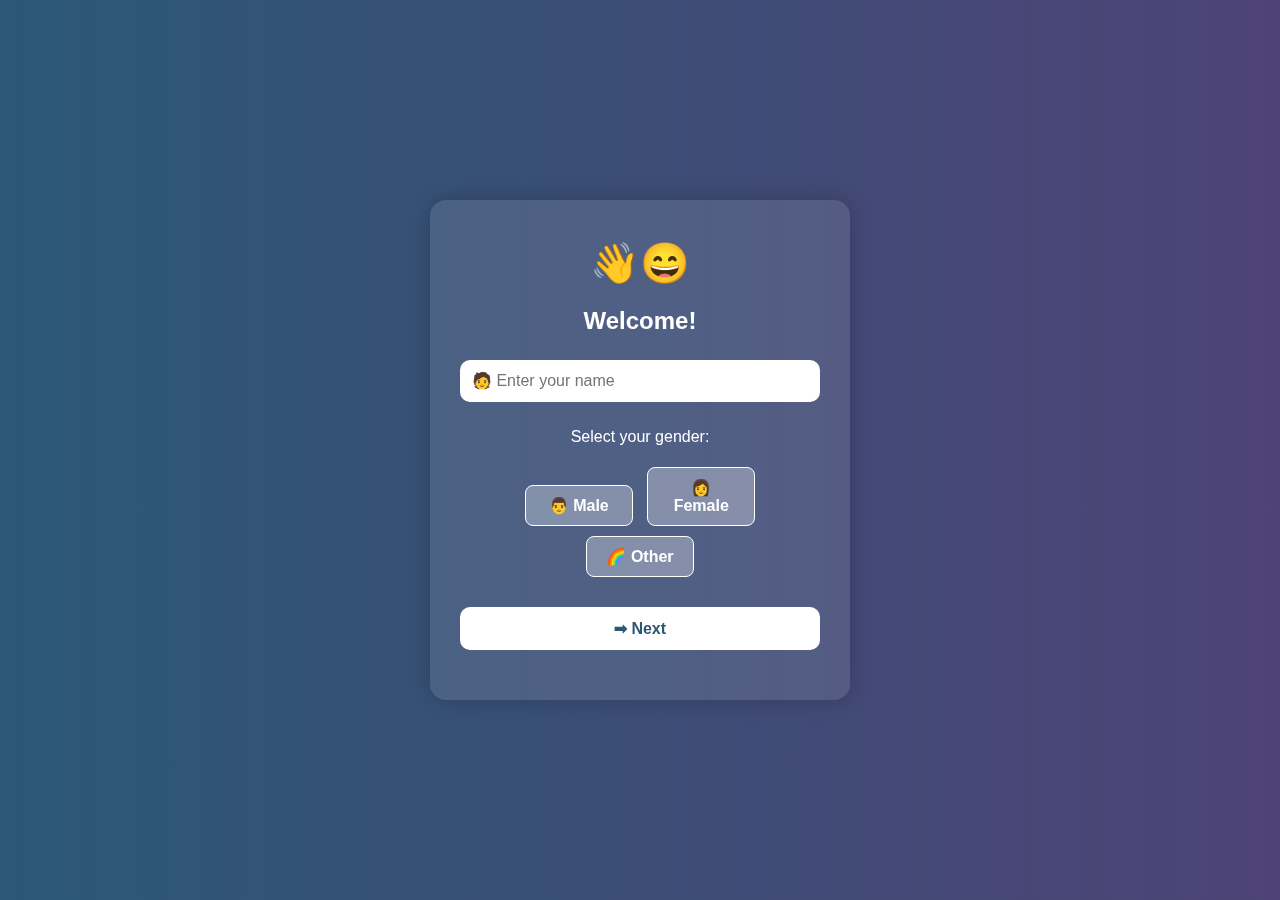
<file: a.html>
<!DOCTYPE html>
<html lang="en">
<head>
  <meta charset="UTF-8">
  <title>🧠 Smart Health Checker</title>
  <style>
    * { box-sizing: border-box; }
    body {
      margin: 0;
      padding: 0;
      font-family: 'Segoe UI', sans-serif;
      background: linear-gradient(to right, #2b5876, #4e4376), url('https://www.transparenttextures.com/patterns/dark-mosaic.png');
      background-blend-mode: overlay;
      background-size: cover;
      height: 100vh;
      display: flex;
      justify-content: center;
      align-items: center;
    }

    .card {
      background: rgba(255, 255, 255, 0.1);
      backdrop-filter: blur(14px);
      border-radius: 16px;
      padding: 40px 30px;
      width: 420px;
      color: #fff;
      box-shadow: 0 0 25px rgba(0,0,0,0.2);
      animation: fadeIn 0.5s ease;
      text-align: center;
    }

    input, button {
      width: 100%;
      padding: 12px;
      margin: 10px 0;
      font-size: 16px;
      border: none;
      border-radius: 10px;
      font-family: inherit;
    }

    input {
      background: #fff;
      color: #333;
    }

    button {
      background-color: #ffffff;
      color: #2b5876;
      font-weight: bold;
      cursor: pointer;
      transition: 0.3s;
    }

    button:hover {
      background-color: #f3e8ff;
    }

    .back-btn {
      background: transparent;
      border: 1px solid #fff;
      color: white;
      margin-top: 12px;
    }

    .hidden {
      display: none;
    }

    h2, h3 {
      margin-bottom: 15px;
    }

    .emoji {
      font-size: 40px;
      margin-bottom: 10px;
    }

    .gender-btn {
      background-color: rgba(255, 255, 255, 0.3);
      color: white;
      border: 1px solid #fff;
      border-radius: 8px;
      padding: 10px 16px;
      margin: 5px;
      cursor: pointer;
      transition: 0.3s;
      width: 30%;
      display: inline-block;
    }

    .gender-btn.selected {
      background-color: #ffffff;
      color: #2b5876;
      font-weight: bold;
    }

    @keyframes fadeIn {
      from { opacity: 0; transform: scale(0.95); }
      to { opacity: 1; transform: scale(1); }
    }
  </style>
</head>
<body>

<!-- Step 1: Enter Name and Gender -->
<div class="card" id="step1">
  <div class="emoji">👋😄</div>
  <h2>Welcome!</h2>

  <input type="text" id="username" placeholder="🧑 Enter your name" oninput="checkInputs()" />

  <div style="margin: 15px 0;">
    <p>Select your gender:</p>
    <div id="gender-buttons">
      <button type="button" class="gender-btn" onclick="selectGender('Male')">👨 Male</button>
      <button type="button" class="gender-btn" onclick="selectGender('Female')">👩 Female</button>
      <button type="button" class="gender-btn" onclick="selectGender('Other')">🌈 Other</button>
    </div>
  </div>

  <button id="next-btn" onclick="goToChoice()" disabled>➡ Next</button>
</div>

<!-- Step 2: Choose Option -->
<div class="card hidden" id="step2">
  <div class="emoji">🙋‍♂👀</div>
  <h2 id="greeting">Hi!</h2>
  <p>🔍 What would you like to check?</p>
  <button onclick="showAge()">🎂 Check Age</button>
  <button onclick="showBMI()">⚖ Check BMI</button>
  <button class="back-btn" onclick="backToName()">🔙 Back</button>
</div>

<!-- Step 3A: Age Calculator -->
<div class="card hidden" id="ageScreen">
  <div class="emoji">📆🎉</div>
  <h2>Age Calculator</h2>
  <input type="date" id="birthdate">
  <button onclick="calculateAge()">🧮 Calculate Age</button>
  <h3 id="ageResult"></h3>
  <button class="back-btn" onclick="backToChoice()">🔙 Back</button>
</div>

<!-- Step 3B: BMI Calculator -->
<div class="card hidden" id="bmiScreen">
  <div class="emoji">🏋‍♂📏</div>
  <h2>BMI Calculator</h2>
  <input type="number" id="height" placeholder="📏 Height (cm)">
  <input type="number" id="weight" placeholder="⚖ Weight (kg)">
  <button onclick="calculateBMI()">🧮 Calculate BMI</button>
  <h3 id="bmiResult"></h3>
  <h3 id="bmiStatus"></h3>
  <button class="back-btn" onclick="backToChoice()">🔙 Back</button>
</div>

<script>
  let userName = "";
  let userGender = "";

  // Function to select gender
  function selectGender(gender) {
    userGender = gender;
    const buttons = document.querySelectorAll('.gender-btn');
    buttons.forEach(btn => {
      btn.classList.remove('selected');
      if (btn.textContent.includes(gender)) {
        btn.classList.add('selected');
      }
    });
    checkInputs();
  }

  // Function to enable or disable next button based on input validation
  function checkInputs() {
    const input = document.getElementById("username").value.trim();
    document.getElementById("next-btn").disabled = !(input && userGender);
  }

  // Function to proceed to the choice screen
  function goToChoice() {
    const input = document.getElementById("username").value.trim();

    // Input validation
    if (!input || !userGender) {
      alert("🚫 Please enter your name and select your gender.");
      return;
    }

    userName = input;
    document.getElementById("step1").classList.add("hidden");
    document.getElementById("step2").classList.remove("hidden");
    document.getElementById("greeting").textContent = `Hi, ${userName}! 👋`;
  }

  // Function to show age calculation screen
  function showAge() {
    document.getElementById("step2").classList.add("hidden");
    document.getElementById("ageScreen").classList.remove("hidden");
  }

  // Function to show BMI calculation screen
  function showBMI() {
    document.getElementById("step2").classList.add("hidden");
    document.getElementById("bmiScreen").classList.remove("hidden");
  }

  // Function to go back to the name screen
  function backToName() {
    document.getElementById("step2").classList.add("hidden");
    document.getElementById("step1").classList.remove("hidden");
    document.getElementById("username").value = "";
    userGender = "";
    checkInputs();
    document.querySelectorAll('.gender-btn').forEach(btn => btn.classList.remove('selected'));
  }

  // Function to go back to the choice screen
  function backToChoice() {
    document.getElementById("ageScreen").classList.add("hidden");
    document.getElementById("bmiScreen").classList.add("hidden");
    document.getElementById("step2").classList.remove("hidden");

    // Clear previous results
    document.getElementById("birthdate").value = "";
    document.getElementById("height").value = "";
    document.getElementById("weight").value = "";
    document.getElementById("ageResult").textContent = "";
    document.getElementById("bmiResult").textContent = "";
    document.getElementById("bmiStatus").textContent = "";
  }

  // Function to calculate age
  function calculateAge() {
    const birthdate = new Date(document.getElementById("birthdate").value);
    if (!birthdate || isNaN(birthdate)) {
      alert("🚫 Please enter a valid birthdate.");
      return;
    }

    const today = new Date();
    let years = today.getFullYear() - birthdate.getFullYear();
    let months = today.getMonth() - birthdate.getMonth();
    let days = today.getDate() - birthdate.getDate();

    if (days < 0) {
      months--;
      days += new Date(today.getFullYear(), today.getMonth(), 0).getDate();
    }

    if (months < 0) {
      years--;
      months += 12;
    }

    document.getElementById("ageResult").textContent =
      `🗓 ${userName}, you are ${years} year(s), ${months} month(s), and ${days} day(s) old. 🎊`;
  }

  // Function to calculate BMI
  function calculateBMI() {
    const h = parseFloat(document.getElementById("height").value);
    const w = parseFloat(document.getElementById("weight").value);
    if (!h || !w || h <= 0 || w <= 0) {
      alert("🚫 Enter valid height and weight.");
      return;
    }

    const bmi = (w / ((h / 100) ** 2)).toFixed(1);
    let status = "";
    if (bmi < 18.5) status = "⚠ Underweight – Take care!";
    else if (bmi < 24.9) status = "✅ Normal – Great job!";
    else if (bmi < 29.9) status = "⚠ Overweight – Stay active!";
    else status = "❌ Obese – Health advice needed!";

    document.getElementById("bmiResult").textContent = `📊 ${userName}, your BMI is ${bmi}`;
    document.getElementById("bmiStatus").textContent = status;
  }
</script>

</body>
</html>
</file>
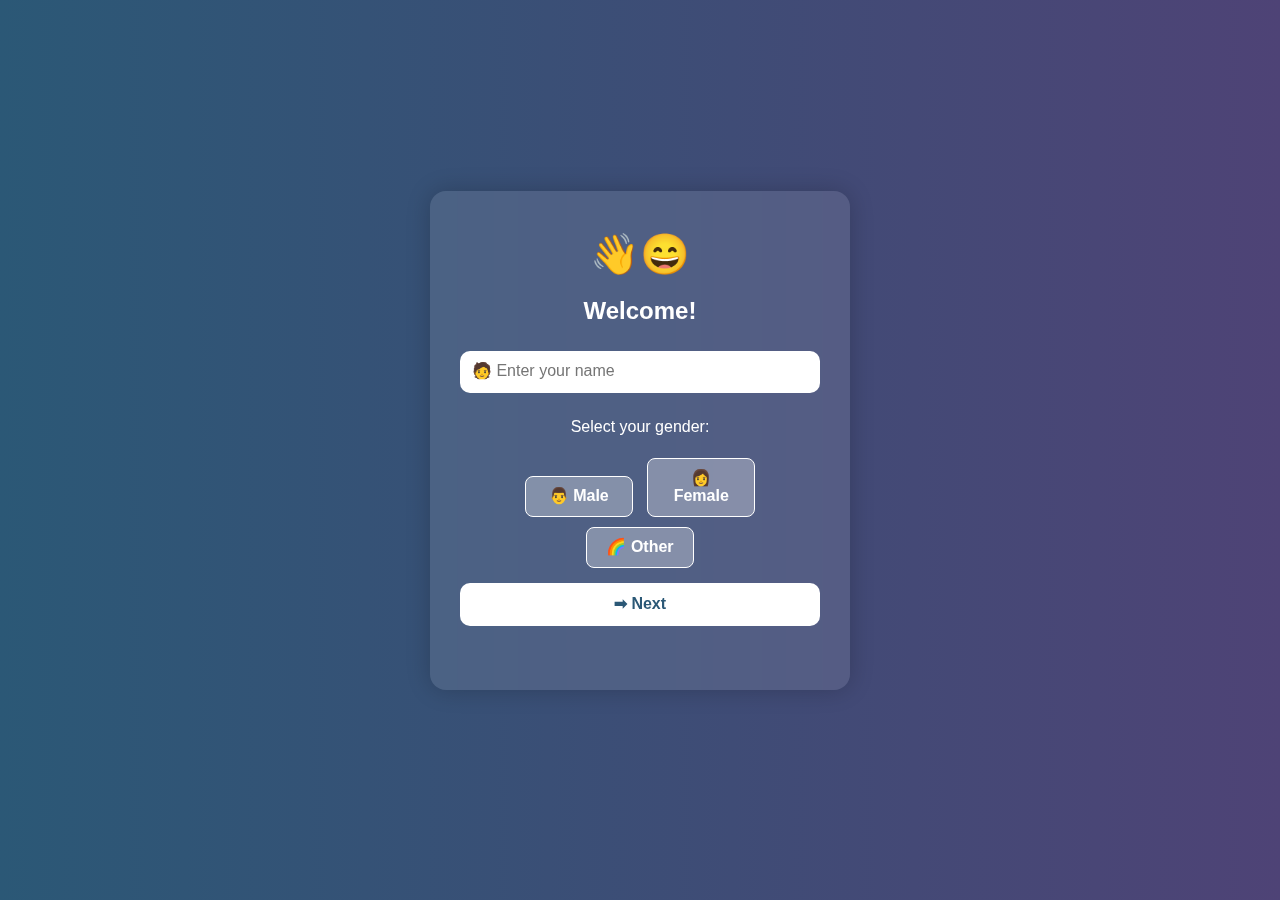
<file: overallcode.html>
<!DOCTYPE html>
<html lang="en">
<head>
  <meta charset="UTF-8" />
  <title>🧠 Smart Health Checker</title>
  <meta name="viewport" content="width=device-width, initial-scale=1.0" />
  <style>
    * { box-sizing: border-box; }
    body {
      margin: 0;
      padding: 0;
      font-family: 'Segoe UI', sans-serif;
      background: linear-gradient(to right, #2b5876, #4e4376), url('https://www.transparenttextures.com/patterns/dark-mosaic.png');
      background-blend-mode: overlay;
      background-size: cover;
      min-height: 100vh;
      display: flex;
      justify-content: center;
      align-items: center;
      flex-direction: column;
    }
    .card {
      background: rgba(255, 255, 255, 0.1);
      backdrop-filter: blur(14px);
      border-radius: 16px;
      padding: 40px 30px;
      width: 420px;
      color: #fff;
      box-shadow: 0 0 25px rgba(0,0,0,0.2);
      animation: fadeIn 0.5s ease;
      text-align: center;
      margin-bottom: 20px;
    }
    input, button {
      width: 100%;
      padding: 12px;
      margin: 10px 0;
      font-size: 16px;
      border: none;
      border-radius: 10px;
      font-family: inherit;
    }
    input { background: #fff; color: #333; }
    button {
      background-color: #ffffff;
      color: #2b5876;
      font-weight: bold;
      cursor: pointer;
      transition: 0.3s;
    }
    button:hover { background-color: #f3e8ff; }
    .back-btn {
      background: transparent;
      border: 1px solid #fff;
      color: white;
      margin-top: 12px;
    }
    .hidden { display: none; }
    h2, h3 { margin-bottom: 15px; }
    .emoji { font-size: 40px; margin-bottom: 10px; }
    .gender-btn {
      background-color: rgba(255, 255, 255, 0.3);
      color: white;
      border: 1px solid #fff;
      border-radius: 8px;
      padding: 10px 16px;
      margin: 5px;
      cursor: pointer;
      transition: 0.3s;
      width: 30%;
      display: inline-block;
    }
    .gender-btn.selected {
      background-color: #ffffff;
      color: #2b5876;
      font-weight: bold;
    }
    @keyframes fadeIn {
      from { opacity: 0; transform: scale(0.95); }
      to { opacity: 1; transform: scale(1); }
    }
    .info-box {
      background-color: rgba(255,255,255,0.2);
      border-radius: 12px;
      padding: 12px;
      margin-top: 15px;
      font-size: 15px;
      color: #ffe;
    }
    .error-message {
      color: #ffb3b3;
      font-size: 14px;
      margin-top: 8px;
    }
  </style>
</head>
<body>
  <div class="card" id="step1">
    <div class="emoji">👋😄</div>
    <h2>Welcome!</h2>
    <input type="text" id="username" placeholder="🧑 Enter your name" oninput="checkInputs()" />
    <p>Select your gender:</p>
    <div>
      <button type="button" class="gender-btn" onclick="selectGender('Male')">👨 Male</button>
      <button type="button" class="gender-btn" onclick="selectGender('Female')">👩 Female</button>
      <button type="button" class="gender-btn" onclick="selectGender('Other')">🌈 Other</button>
    </div>
    <button id="next-btn" onclick="goToChoice()">➡ Next</button>
    <p id="inputError" class="error-message"></p>
  </div>

  <div class="card hidden" id="step2">
    <div class="emoji">🙋‍♂️👀</div>
    <h2 id="greeting">Hi!</h2>
    <p>What would you like to check?</p>
    <button onclick="showAge()">🎂 Check Age</button>
    <button onclick="showBMI()">⚖ Check BMI</button>
    <button onclick="showPulse()">💓 Check Heart Rate</button>
    <button onclick="showTemperature()">🌡 Check Temperature</button>
    <button onclick="showSleep()">🛏 Sleep Time Calculator</button>
    <button onclick="showWater()">🚰 Water Intake</button>
    <button onclick="showMotivation()">💬 Motivational Quote</button>
    <div class="info-box" id="dailyTipBox"></div>
    <button class="back-btn" onclick="backToName()">🔙 Back</button>
  </div>

  <div class="card hidden" id="ageScreen">
    <div class="emoji">🎂</div>
    <h2>Check Your Age</h2>
    <input type="date" id="birthdate" />
    <button onclick="calculateAge()">🔎 Calculate</button>
    <h3 id="ageResult"></h3>
    <button class="back-btn" onclick="backToChoice()">🔙 Back</button>
  </div>

  <div class="card hidden" id="bmiScreen">
    <div class="emoji">⚖</div>
    <h2>BMI Calculator</h2>
    <input type="number" id="height" placeholder="📏 Height (cm)" />
    <input type="number" id="weight" placeholder="⚖ Weight (kg)" />
    <button onclick="calculateBMI()">📊 Calculate</button>
    <h3 id="bmiResult"></h3>
    <h3 id="bmiStatus"></h3>
    <button class="back-btn" onclick="backToChoice()">🔙 Back</button>
  </div>

  <div class="card hidden" id="pulseScreen">
    <div class="emoji">💓</div>
    <h2>Heart Rate Checker</h2>
    <input type="number" id="pulse" placeholder="💓 BPM" />
    <button onclick="checkPulse()">📈 Analyze</button>
    <h3 id="pulseResult"></h3>
    <button class="back-btn" onclick="backToChoice()">🔙 Back</button>
  </div>

  <div class="card hidden" id="tempScreen">
    <div class="emoji">🌡</div>
    <h2>Temperature Checker</h2>
    <input type="number" id="temp" placeholder="🌡 Temp (°C)" />
    <button onclick="checkTemperature()">🔍 Check</button>
    <h3 id="tempResult"></h3>
    <button class="back-btn" onclick="backToChoice()">🔙 Back</button>
  </div>

  <div class="card hidden" id="sleepScreen">
    <div class="emoji">🛏</div>
    <h2>Sleep Time Calculator</h2>
    <input type="time" id="wakeTime" />
    <button onclick="calculateSleep()">🕒 Best Sleep Times</button>
    <h3 id="sleepResult"></h3>
    <button class="back-btn" onclick="backToChoice()">🔙 Back</button>
  </div>

  <div class="card hidden" id="waterScreen">
    <div class="emoji">💧</div>
    <h2>Water Intake Guide</h2>
    <input type="number" id="userWeight" placeholder="⚖ Enter Weight (kg)" />
    <button onclick="calculateWater()">💦 Recommend</button>
    <h3 id="waterResult"></h3>
    <button class="back-btn" onclick="backToChoice()">🔙 Back</button>
  </div>

  <script>
    let userName = "", userGender = "";

    function selectGender(gender) {
      userGender = gender;
      document.querySelectorAll('.gender-btn').forEach(btn => {
        btn.classList.remove('selected');
        if (btn.textContent.includes(gender)) btn.classList.add('selected');
      });
      checkInputs();
    }

    function checkInputs() {
      const name = document.getElementById("username").value.trim();
      document.getElementById("next-btn").disabled = !(name && userGender);
    }

    function goToChoice() {
      const nameInput = document.getElementById("username").value.trim();
      const errorBox = document.getElementById("inputError");

      if (!nameInput || !userGender) {
        let message = "Please enter your name and select your gender.";
        if (!nameInput && userGender) message = "Please enter your name.";
        else if (nameInput && !userGender) message = "Please select your gender.";
        errorBox.textContent = message;
        return;
      }

      // Clear error and move forward
      errorBox.textContent = "";
      userName = nameInput;
      document.getElementById("step1").classList.add("hidden");
      document.getElementById("step2").classList.remove("hidden");
      document.getElementById("greeting").textContent = `Hi, ${userName}! 👋`;
      displayDailyTip();
    }

    function backToName() {
      document.getElementById("step2").classList.add("hidden");
      document.getElementById("step1").classList.remove("hidden");
      document.getElementById("username").value = "";
      document.getElementById("inputError").textContent = "";
      userGender = "";
      checkInputs();
      document.querySelectorAll('.gender-btn').forEach(btn => btn.classList.remove('selected'));
    }

    function backToChoice() {
      ["ageScreen", "bmiScreen", "pulseScreen", "tempScreen", "sleepScreen", "waterScreen"].forEach(id => document.getElementById(id).classList.add("hidden"));
      document.getElementById("step2").classList.remove("hidden");
      ["ageResult", "bmiResult", "bmiStatus", "pulseResult", "tempResult", "sleepResult", "waterResult"].forEach(id => {
        const el = document.getElementById(id);
        if (el) el.textContent = "";
      });
    }

    function toggleScreen(id) {
      document.getElementById("step2").classList.add("hidden");
      document.getElementById(id).classList.remove("hidden");
    }

    function showAge() { toggleScreen("ageScreen"); }
    function showBMI() { toggleScreen("bmiScreen"); }
    function showPulse() { toggleScreen("pulseScreen"); }
    function showTemperature() { toggleScreen("tempScreen"); }
    function showSleep() { toggleScreen("sleepScreen"); }
    function showWater() { toggleScreen("waterScreen"); }

    function calculateAge() {
      const birthdate = new Date(document.getElementById("birthdate").value);
      if (!birthdate || isNaN(birthdate)) return alert("Enter valid birthdate");
      const today = new Date();
      let years = today.getFullYear() - birthdate.getFullYear();
      let months = today.getMonth() - birthdate.getMonth();
      let days = today.getDate() - birthdate.getDate();
      if (days < 0) { months--; days += new Date(today.getFullYear(), today.getMonth(), 0).getDate(); }
      if (months < 0) { years--; months += 12; }
      document.getElementById("ageResult").textContent = `${userName}, you are ${years}y ${months}m ${days}d old.`;
    }

    function calculateBMI() {
      const h = parseFloat(document.getElementById("height").value);
      const w = parseFloat(document.getElementById("weight").value);
      if (!h || !w || h <= 0 || w <= 0) return alert("Invalid height or weight");
      const bmi = (w / ((h / 100) ** 2)).toFixed(1);
      let status = bmi < 18.5 ? "Underweight" : bmi < 25 ? "Normal" : bmi < 30 ? "Overweight" : "Obese";
      document.getElementById("bmiResult").textContent = `${userName}, your BMI is ${bmi}`;
      document.getElementById("bmiStatus").textContent = status;
    }

    function checkPulse() {
      const bpm = parseInt(document.getElementById("pulse").value);
      if (!bpm || bpm <= 0) return alert("Enter valid BPM");
      let result = bpm < 60 ? "Bradycardia (slow)" : bpm <= 100 ? "Normal" : "Tachycardia (fast)";
      document.getElementById("pulseResult").textContent = `${userName}, your heart rate: ${bpm} bpm — ${result}`;
    }

    function checkTemperature() {
      const temp = parseFloat(document.getElementById("temp").value);
      if (!temp || temp <= 0) return alert("Enter valid temperature");
      let result = temp < 36 ? "Low body temp" : temp <= 37.5 ? "Normal" : "Possible fever";
      document.getElementById("tempResult").textContent = `${userName}, your temp is ${temp}°C — ${result}`;
    }

    function calculateSleep() {
      const time = document.getElementById("wakeTime").value;
      if (!time) return alert("Please select your wake-up time.");
      const [h, m] = time.split(":").map(Number);
      const wakeUp = new Date();
      wakeUp.setHours(h, m, 0, 0);
      let sleepCycles = [];
      for (let i = 6; i >= 3; i--) {
        let sleepTime = new Date(wakeUp.getTime() - i * 90 * 60 * 1000 - 15 * 60 * 1000);
        sleepCycles.push(`${sleepTime.getHours().toString().padStart(2, '0')}:${sleepTime.getMinutes().toString().padStart(2, '0')}`);
      }
      document.getElementById("sleepResult").textContent = `Best sleep times: ${sleepCycles.join(", ")}`;
    }

    function calculateWater() {
      const weight = parseFloat(document.getElementById("userWeight").value);
      if (!weight || weight <= 0) return alert("Enter valid weight");
      const water = (weight * 0.033).toFixed(2);
      document.getElementById("waterResult").textContent = `${userName}, you need approx. ${water} liters/day 💧`;
    }

    function showMotivation() {
      const quotes = [
        "💪 Keep pushing forward!",
        "🧘 Breathe. Relax. Recharge.",
        "🌱 One step at a time.",
        "💡 Health is wealth.",
        "🎯 You are doing great!"
      ];
      const quote = quotes[Math.floor(Math.random() * quotes.length)];
      alert(`${userName}, here's your motivation: ${quote}`);
    }

    function displayDailyTip() {
      const tips = [
        "🚶 Take a 10-min walk every 2 hours.",
        "🍎 Add fruits to your snacks.",
        "💧 Stay hydrated today.",
        "📵 Take screen breaks every hour.",
        "🧘 Try 2-min breathing exercise now."
      ];
      const tip = tips[new Date().getDay() % tips.length];
      document.getElementById("dailyTipBox").textContent = `🧠 Today's Tip: ${tip}`;
    }
  </script>
</body>
</html>
</file>
